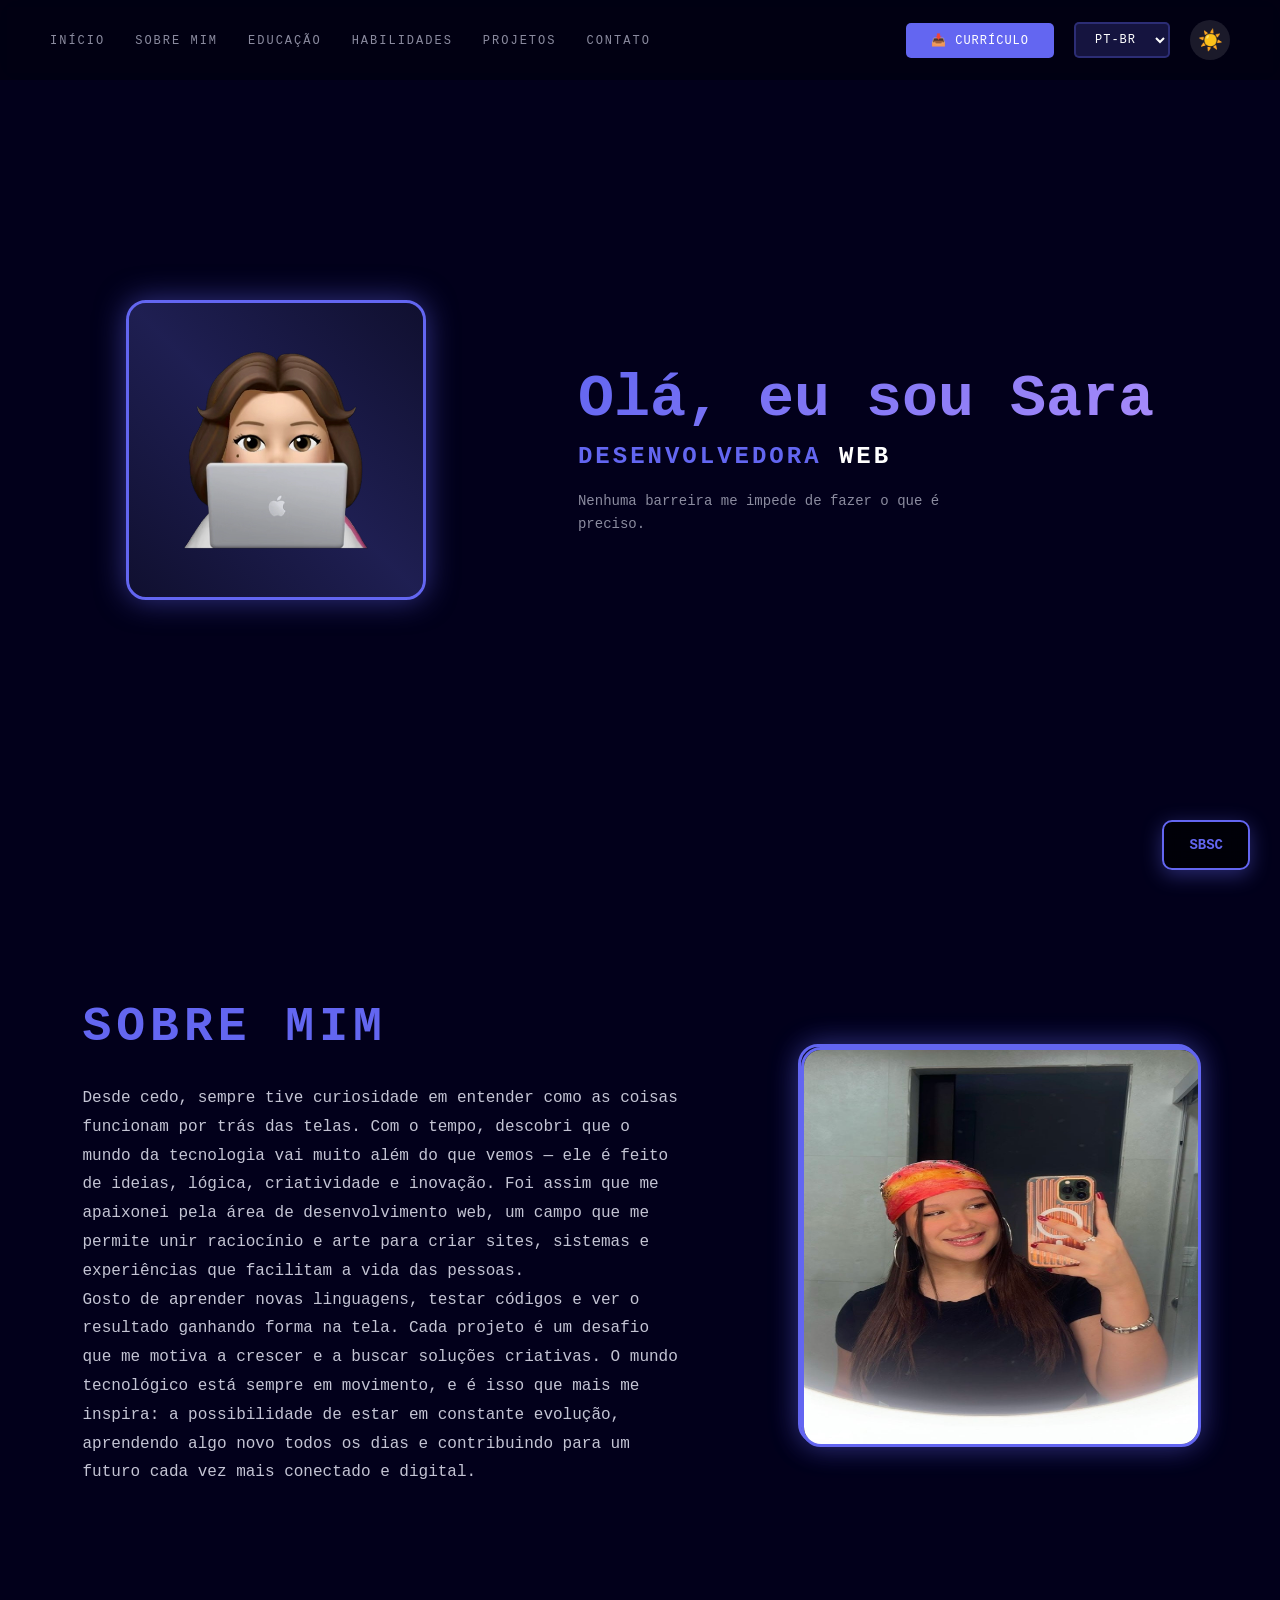
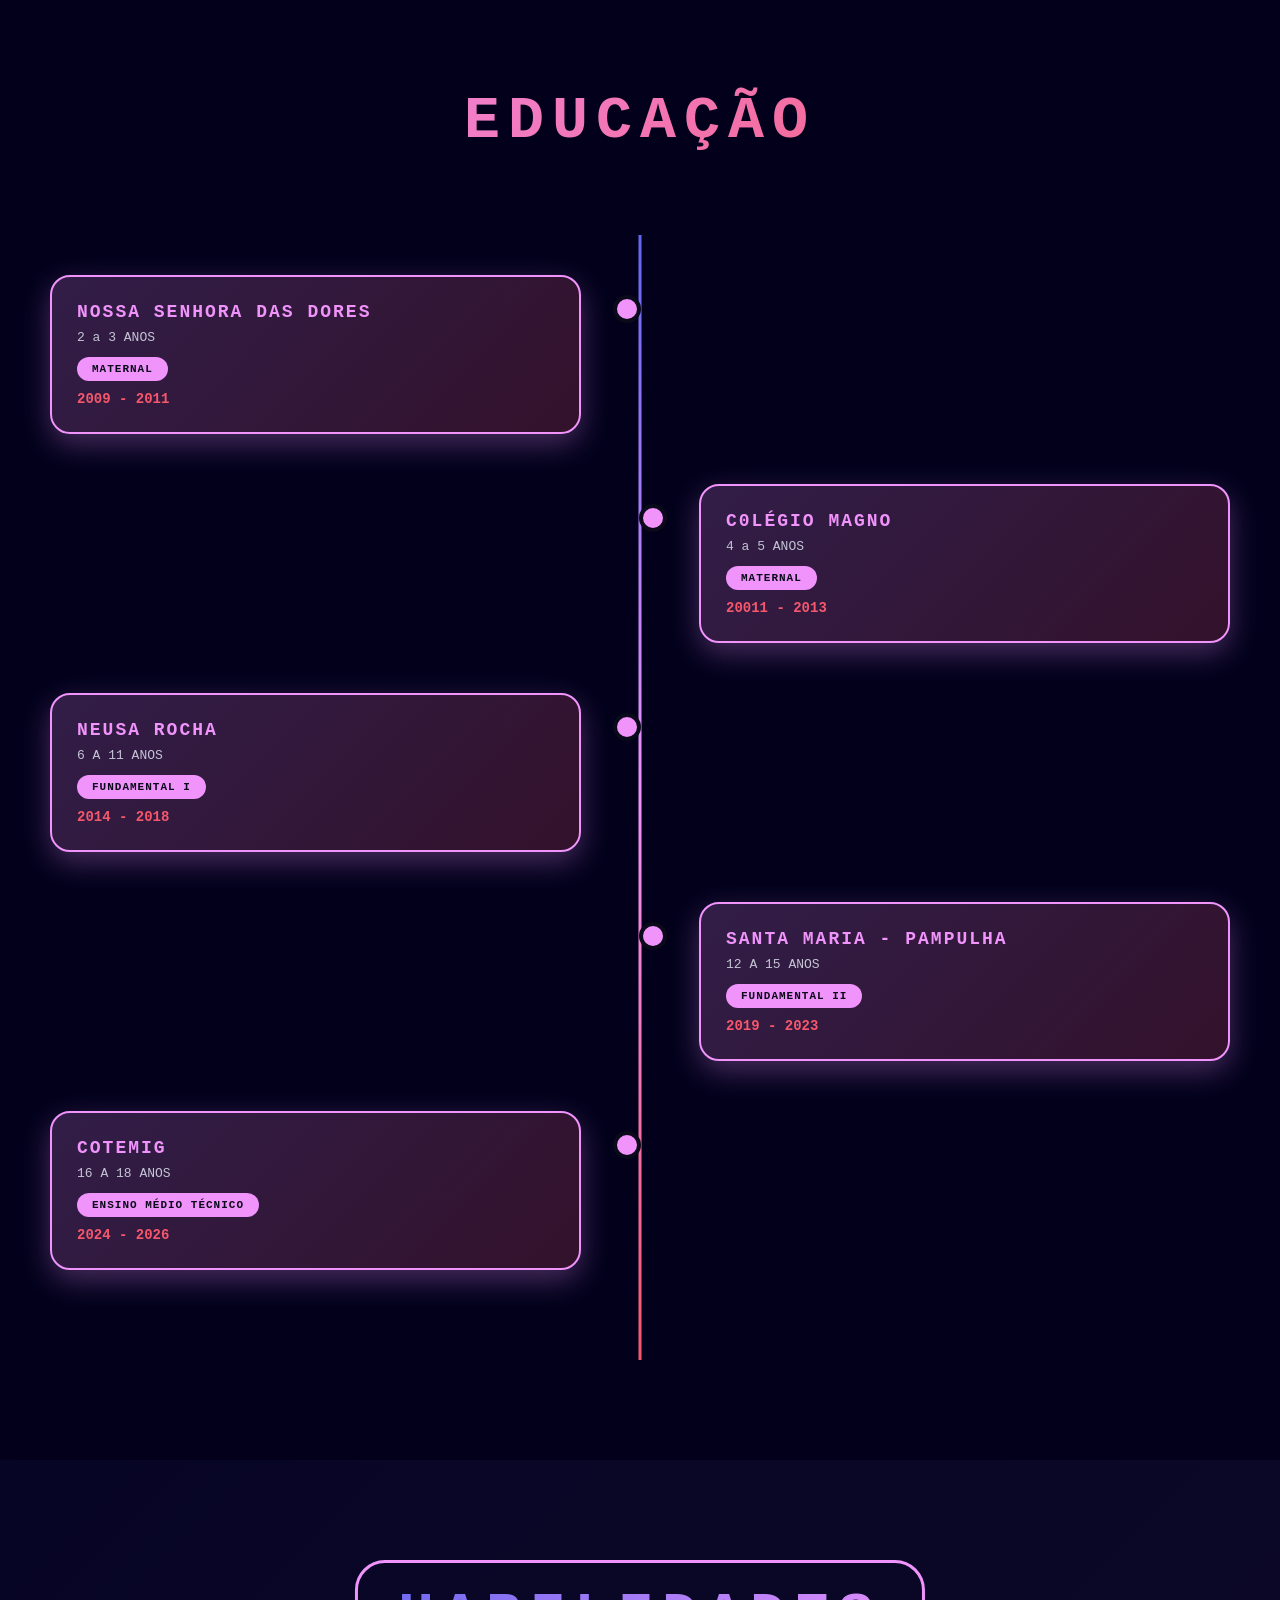
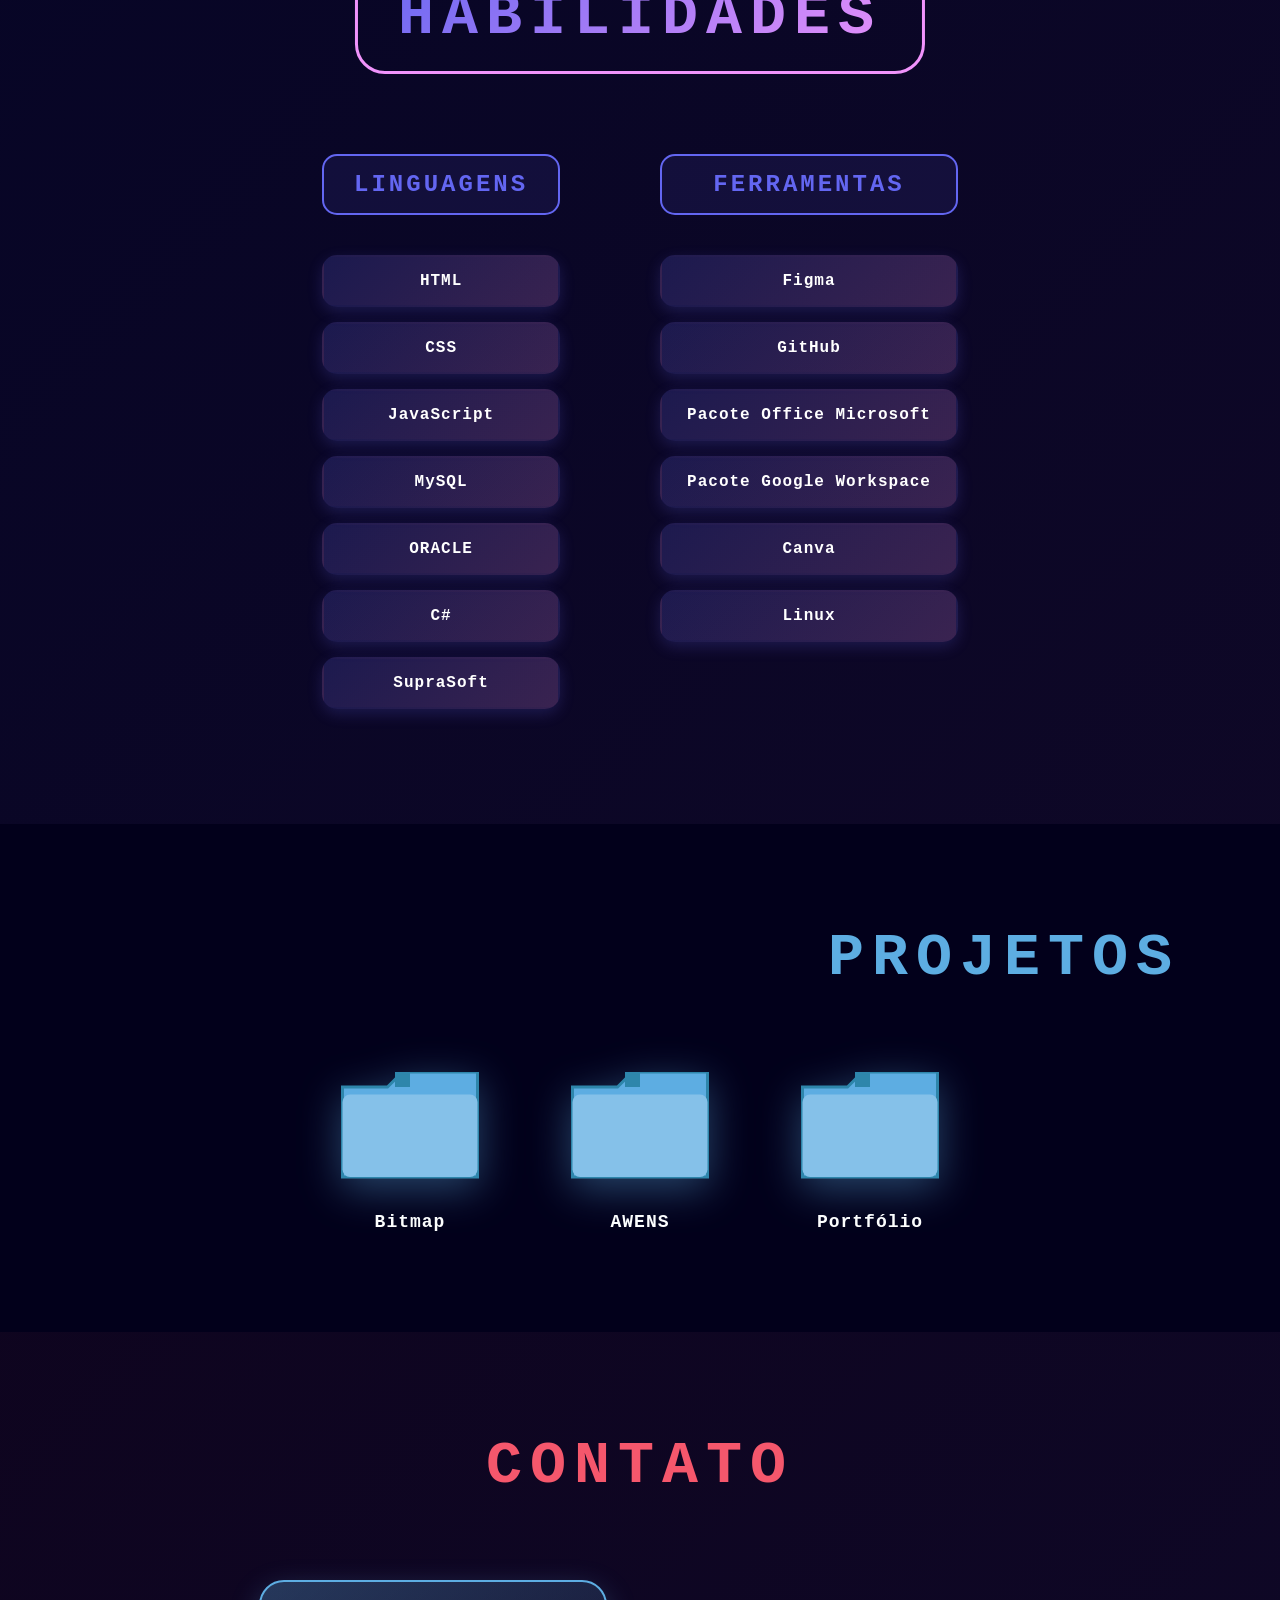
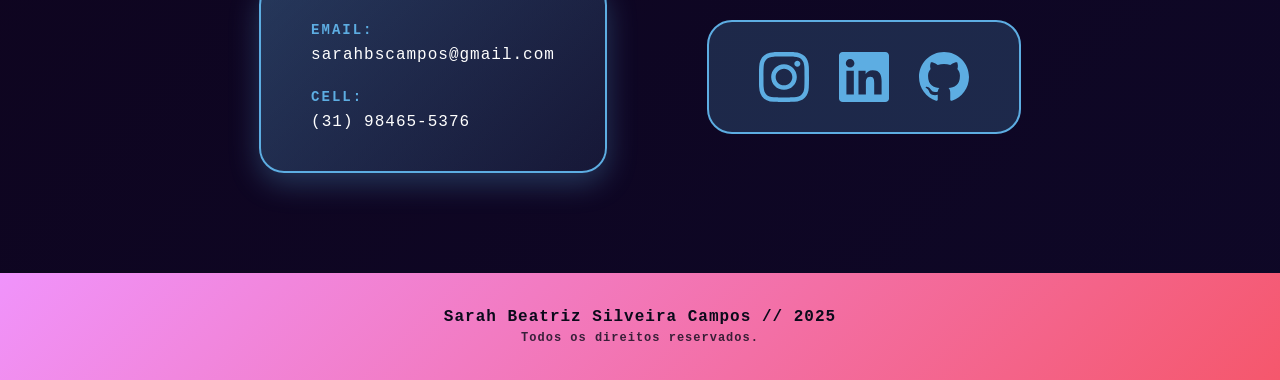
<file: index.html>
<!DOCTYPE html>
<html lang="pt-BR">
<head>
    <meta charset="UTF-8">
    <meta name="viewport" content="width=device-width, initial-scale=1.0">
    <link rel="stylesheet" href="double.css">
    <script src="script.js" defer></script>
    <title>Sarah Campos - Portifólio</title>
</head>
<body>
    <nav>
        <ul class="nav-links">
            <li><a href="#inicio" data-translate="nav-home">INÍCIO</a></li>
            <li><a href="#sobre" data-translate="nav-about">SOBRE MIM</a></li>
            <li><a href="#educacao" data-translate="nav-education">EDUCAÇÃO</a></li>
            <li><a href="#habilidades" data-translate="nav-skills">HABILIDADES</a></li>
            <li><a href="#projetos" data-translate="nav-projects">PROJETOS</a></li>
            <li><a href="#contato" data-translate="nav-contact">CONTATO</a></li>
        </ul>
        <div class="nav-right">
            <a href="CURRÍCULO .docx.pdf" class="btn-curriculo">
                <span data-translate="curriculum">📥 CURRÍCULO</span>
            </a>
            <div class="lang-selector">
                <select id="languageSelect" onchange="changeLanguage()">
                    <option value="pt">PT-BR</option>
                    <option value="en">EN-US</option>
                </select>
            </div>
            <button class="theme-toggle" onclick="toggleTheme()">☀️</button>
        </div>
    </nav>
    <section class="hero" id="inicio">
        <div class="avatar-container">
            <div class="avatar-frame">
               <img src="emoji.png" alt="">
            </div>
        </div>
        <div class="hero-text">
            <h1 class="typing-effect" data-translate="hero-greeting">Olá, eu sou Sarah Campos</h1>
            <h2 data-translate="hero-title">DESENVOLVEDORA <span>WEB</span></h2>
            <p data-translate="hero-description">Nenhuma barreira me impede de fazer o que é preciso.</p>
        </div>
    </section>
    <section class="sobre" id="sobre">
        <div class="sobre-text">
            <h2 data-translate="about-title">SOBRE MIM</h2>
            <p data-translate="about-description">Desde cedo, sempre tive curiosidade em entender como as coisas funcionam por trás das telas. Com o tempo, descobri que o mundo da tecnologia vai muito além do que vemos — ele é feito de ideias, lógica, criatividade e inovação. Foi assim que me apaixonei pela área de desenvolvimento web, um campo que me permite unir raciocínio e arte para criar sites, sistemas e experiências que facilitam a vida das pessoas. <br>
         Gosto de aprender novas linguagens, testar códigos e ver o resultado ganhando forma na tela. Cada projeto é um desafio que me motiva a crescer e a buscar soluções criativas. O mundo tecnológico está sempre em movimento, e é isso que mais me inspira: a possibilidade de estar em constante evolução, aprendendo algo novo todos os dias e contribuindo para um futuro cada vez mais conectado e digital.</p>
        </div>
        <div class="sobre-image"><img src="foto.jpg" alt="" class="sobre-image"></div>
    </section>
    <section class="educacao" id="educacao">
        <h2 data-translate="education-title">EDUCAÇÃO</h2>
        <div class="timeline">
            <div class="timeline-line"></div>
            <div class="timeline-item left">
                <div class="edu-card">
                    <div class="edu-header">NOSSA SENHORA DAS DORES</div>
                    <div class="edu-subtitle">2 a 3 ANOS</div>
                    <div class="edu-badge">MATERNAL</div>
                    <div class="edu-years">2009 - 2011</div>
                </div>
            </div>
            <div class="timeline-item right">
                <div class="edu-card">
                   <div class="edu-header">C0LÉGIO MAGNO</div>
                    <div class="edu-subtitle">4 a 5 ANOS</div>
                    <div class="edu-badge">MATERNAL</div>
                    <div class="edu-years">20011 - 2013</div>
                </div>
            </div>
            <div class="timeline-item left">
                <div class="edu-card">
                    <div class="edu-header">NEUSA ROCHA</div>
                    <div class="edu-subtitle">6 A 11 ANOS</div>
                    <div class="edu-badge">FUNDAMENTAL I</div>
                    <div class="edu-years">2014 - 2018</div>
                </div>
            </div>
            <div class="timeline-item right">
                <div class="edu-card">
                    <div class="edu-header">SANTA MARIA - PAMPULHA</div>
                    <div class="edu-subtitle">12 A 15 ANOS</div>
                    <div class="edu-badge">FUNDAMENTAL II</div>
                    <div class="edu-years">2019 - 2023</div>
                </div>
            </div>
            <div class="timeline-item left">
                <div class="edu-card">
                   <div class="edu-header">COTEMIG</div>
                    <div class="edu-subtitle">16 A 18 ANOS</div>
                    <div class="edu-badge">ENSINO MÉDIO TÉCNICO</div>
                    <div class="edu-years">2024 - 2026</div>
                </div>
            </div>
        </div>
    </section>
    <section class="habilidades" id="habilidades">
        <h2 data-translate="skills-title">HABILIDADES</h2>
        <div class="skills-container">
            <div class="skills-category">
                <h3 data-translate="languages-title">LINGUAGENS</h3>
                <div class="skill-item">HTML</div>
                <div class="skill-item">CSS</div>
                <div class="skill-item">JavaScript</div>
                <div class="skill-item">MySQL</div>
                <div class="skill-item">ORACLE</div>
                <div class="skill-item">C#</div>
                <div class="skill-item">SupraSoft</div>
            </div>
            <div class="skills-category">
                <h3 data-translate="tools-title">FERRAMENTAS</h3>
                <div class="skill-item">Figma</div>
                <div class="skill-item">GitHub</div>
                <div class="skill-item">Pacote Office Microsoft</div>
                <div class="skill-item">Pacote Google Workspace</div>
                <div class="skill-item">Canva</div>
                <div class="skill-item">Linux</div>
            </div>
        </div>
    </section>
    <section class="projetos" id="projetos">
        <h2 data-translate="projects-title">PROJETOS</h2>
        <div class="projetos-container">
            <div class="projeto-card">
                <div class="folder-icon">
                    <svg viewBox="0 0 100 80" xmlns="http://www.w3.org/2000/svg">
                        <path d="M5 10 L35 10 L45 0 L95 0 L95 70 L5 70 Z" fill="#5dade2" stroke="#2e86ab" stroke-width="2"/>
                        <rect x="5" y="15" width="90" height="55" rx="5" fill="#85c1e9"/>
                        <rect x="40" y="0" width="10" height="10" fill="#2e86ab"/>
                    </svg>
                </div>
                <p class="projeto-nome">Bitmap</p>
            </div>

            <div class="projeto-card">
                <div class="folder-icon">
                    <svg viewBox="0 0 100 80" xmlns="http://www.w3.org/2000/svg">
                        <path d="M5 10 L35 10 L45 0 L95 0 L95 70 L5 70 Z" fill="#5dade2" stroke="#2e86ab" stroke-width="2"/>
                        <rect x="5" y="15" width="90" height="55" rx="5" fill="#85c1e9"/>
                        <rect x="40" y="0" width="10" height="10" fill="#2e86ab"/>
                    </svg>
                </div>
                <p class="projeto-nome">AWENS</p>
            </div>

            <div class="projeto-card">
                <div class="folder-icon">
                    <svg viewBox="0 0 100 80" xmlns="http://www.w3.org/2000/svg">
                        <path d="M5 10 L35 10 L45 0 L95 0 L95 70 L5 70 Z" fill="#5dade2" stroke="#2e86ab" stroke-width="2"/>
                        <rect x="5" y="15" width="90" height="55" rx="5" fill="#85c1e9"/>
                        <rect x="40" y="0" width="10" height="10" fill="#2e86ab"/>
                    </svg>
                </div>
                <p class="projeto-nome">Portfólio</p>
            </div>
        </div>
    </section>
    <section class="contato" id="contato">
        <h2 data-translate="contact-title">CONTATO</h2>
        <div class="contato-container">
            <div class="contato-info">
                <div class="info-item">
                    <span class="info-label" data-translate="email-label">EMAIL:</span>
                    <span class="info-value">sarahbscampos@gmail.com</span>
                </div>
                <div class="info-item">
                    <span class="info-label" data-translate="phone-label">Cell:</span>
                    <span class="info-value">(31) 98465-5376</span>
                </div>
            </div>
            <div class="social-links">
                <a href="#" class="social-icon" aria-label="Instagram">
                    <svg viewBox="0 0 24 24" fill="currentColor">
                        <path d="M12 2.163c3.204 0 3.584.012 4.85.07 3.252.148 4.771 1.691 4.919 4.919.058 1.265.069 1.645.069 4.849 0 3.205-.012 3.584-.069 4.849-.149 3.225-1.664 4.771-4.919 4.919-1.266.058-1.644.07-4.85.07-3.204 0-3.584-.012-4.849-.07-3.26-.149-4.771-1.699-4.919-4.92-.058-1.265-.07-1.644-.07-4.849 0-3.204.013-3.583.07-4.849.149-3.227 1.664-4.771 4.919-4.919 1.266-.057 1.645-.069 4.849-.069zm0-2.163c-3.259 0-3.667.014-4.947.072-4.358.2-6.78 2.618-6.98 6.98-.059 1.281-.073 1.689-.073 4.948 0 3.259.014 3.668.072 4.948.2 4.358 2.618 6.78 6.98 6.98 1.281.058 1.689.072 4.948.072 3.259 0 3.668-.014 4.948-.072 4.354-.2 6.782-2.618 6.979-6.98.059-1.28.073-1.689.073-4.948 0-3.259-.014-3.667-.072-4.947-.196-4.354-2.617-6.78-6.979-6.98-1.281-.059-1.69-.073-4.949-.073zm0 5.838c-3.403 0-6.162 2.759-6.162 6.162s2.759 6.163 6.162 6.163 6.162-2.759 6.162-6.163c0-3.403-2.759-6.162-6.162-6.162zm0 10.162c-2.209 0-4-1.79-4-4 0-2.209 1.791-4 4-4s4 1.791 4 4c0 2.21-1.791 4-4 4zm6.406-11.845c-.796 0-1.441.645-1.441 1.44s.645 1.44 1.441 1.44c.795 0 1.439-.645 1.439-1.44s-.644-1.44-1.439-1.44z"/>
                    </svg>
                </a>
                <a href="#" class="social-icon" aria-label="LinkedIn">
                    <svg viewBox="0 0 24 24" fill="currentColor">
                        <path d="M20.447 20.452h-3.554v-5.569c0-1.328-.027-3.037-1.852-3.037-1.853 0-2.136 1.445-2.136 2.939v5.667H9.351V9h3.414v1.561h.046c.477-.9 1.637-1.85 3.37-1.85 3.601 0 4.267 2.37 4.267 5.455v6.286zM5.337 7.433c-1.144 0-2.063-.926-2.063-2.065 0-1.138.92-2.063 2.063-2.063 1.14 0 2.064.925 2.064 2.063 0 1.139-.925 2.065-2.064 2.065zm1.782 13.019H3.555V9h3.564v11.452zM22.225 0H1.771C.792 0 0 .774 0 1.729v20.542C0 23.227.792 24 1.771 24h20.451C23.2 24 24 23.227 24 22.271V1.729C24 .774 23.2 0 22.222 0h.003z"/>
                    </svg>
                </a>
                <a href="#" class="social-icon" aria-label="GitHub">
                    <svg viewBox="0 0 24 24" fill="currentColor">
                        <path d="M12 0c-6.626 0-12 5.373-12 12 0 5.302 3.438 9.8 8.207 11.387.599.111.793-.261.793-.577v-2.234c-3.338.726-4.033-1.416-4.033-1.416-.546-1.387-1.333-1.756-1.333-1.756-1.089-.745.083-.729.083-.729 1.205.084 1.839 1.237 1.839 1.237 1.07 1.834 2.807 1.304 3.492.997.107-.775.418-1.305.762-1.604-2.665-.305-5.467-1.334-5.467-5.931 0-1.311.469-2.381 1.236-3.221-.124-.303-.535-1.524.117-3.176 0 0 1.008-.322 3.301 1.23.957-.266 1.983-.399 3.003-.404 1.02.005 2.047.138 3.006.404 2.291-1.552 3.297-1.23 3.297-1.23.653 1.653.242 2.874.118 3.176.77.84 1.235 1.911 1.235 3.221 0 4.609-2.807 5.624-5.479 5.921.43.372.823 1.102.823 2.222v3.293c0 .319.192.694.801.576 4.765-1.589 8.199-6.086 8.199-11.386 0-6.627-5.373-12-12-12z"/>
                    </svg>
                </a>
            </div>
        </div>
    </section>
    <footer>
        <p data-translate="footer-text">Sarah Beatriz Silveira Campos // 2025</p>
        <p class="footer-subtitle" data-translate="footer-rights">Todos os direitos reservados.</p>
    </footer>

    <div class="frame-indicator" id="frameIndicator">
        <span>SBSC</span>
    </div>
    <div class="progress-bar" id="progressBar"></div>
</body>
</html>
</file>
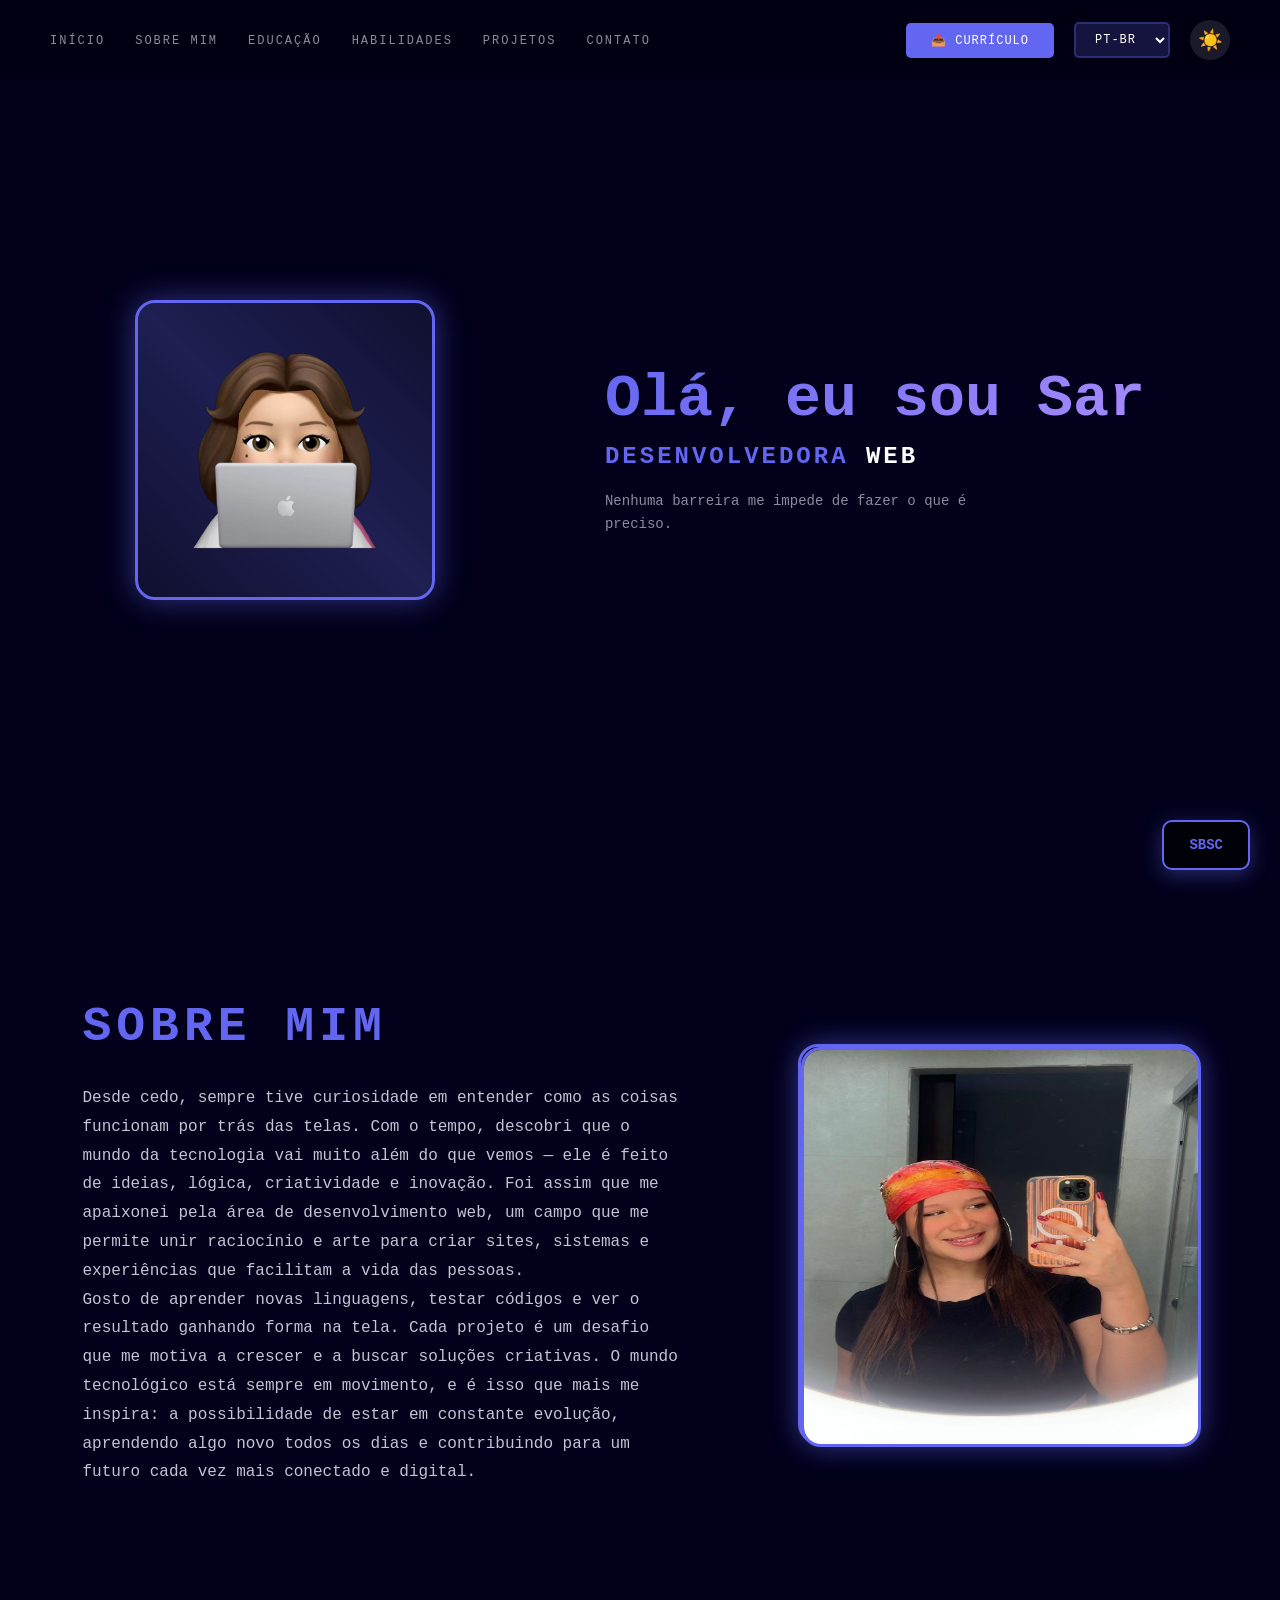
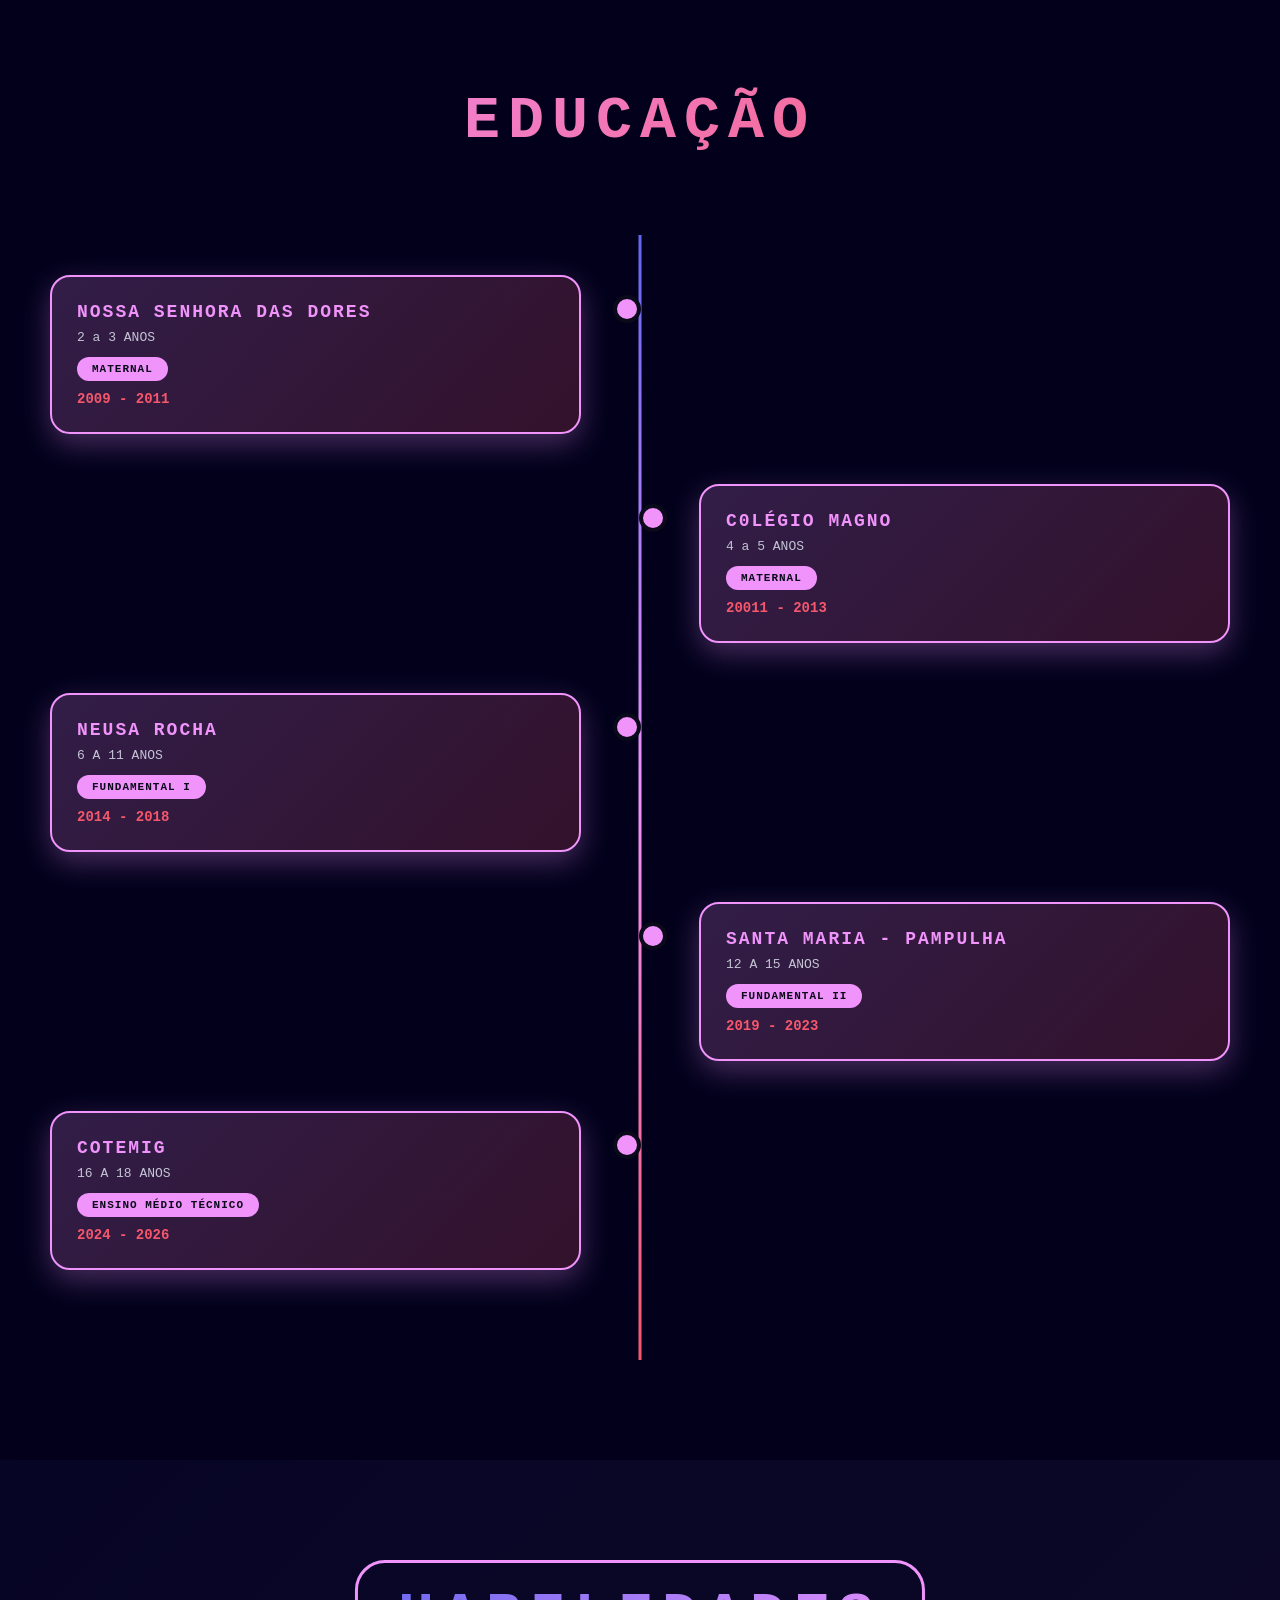
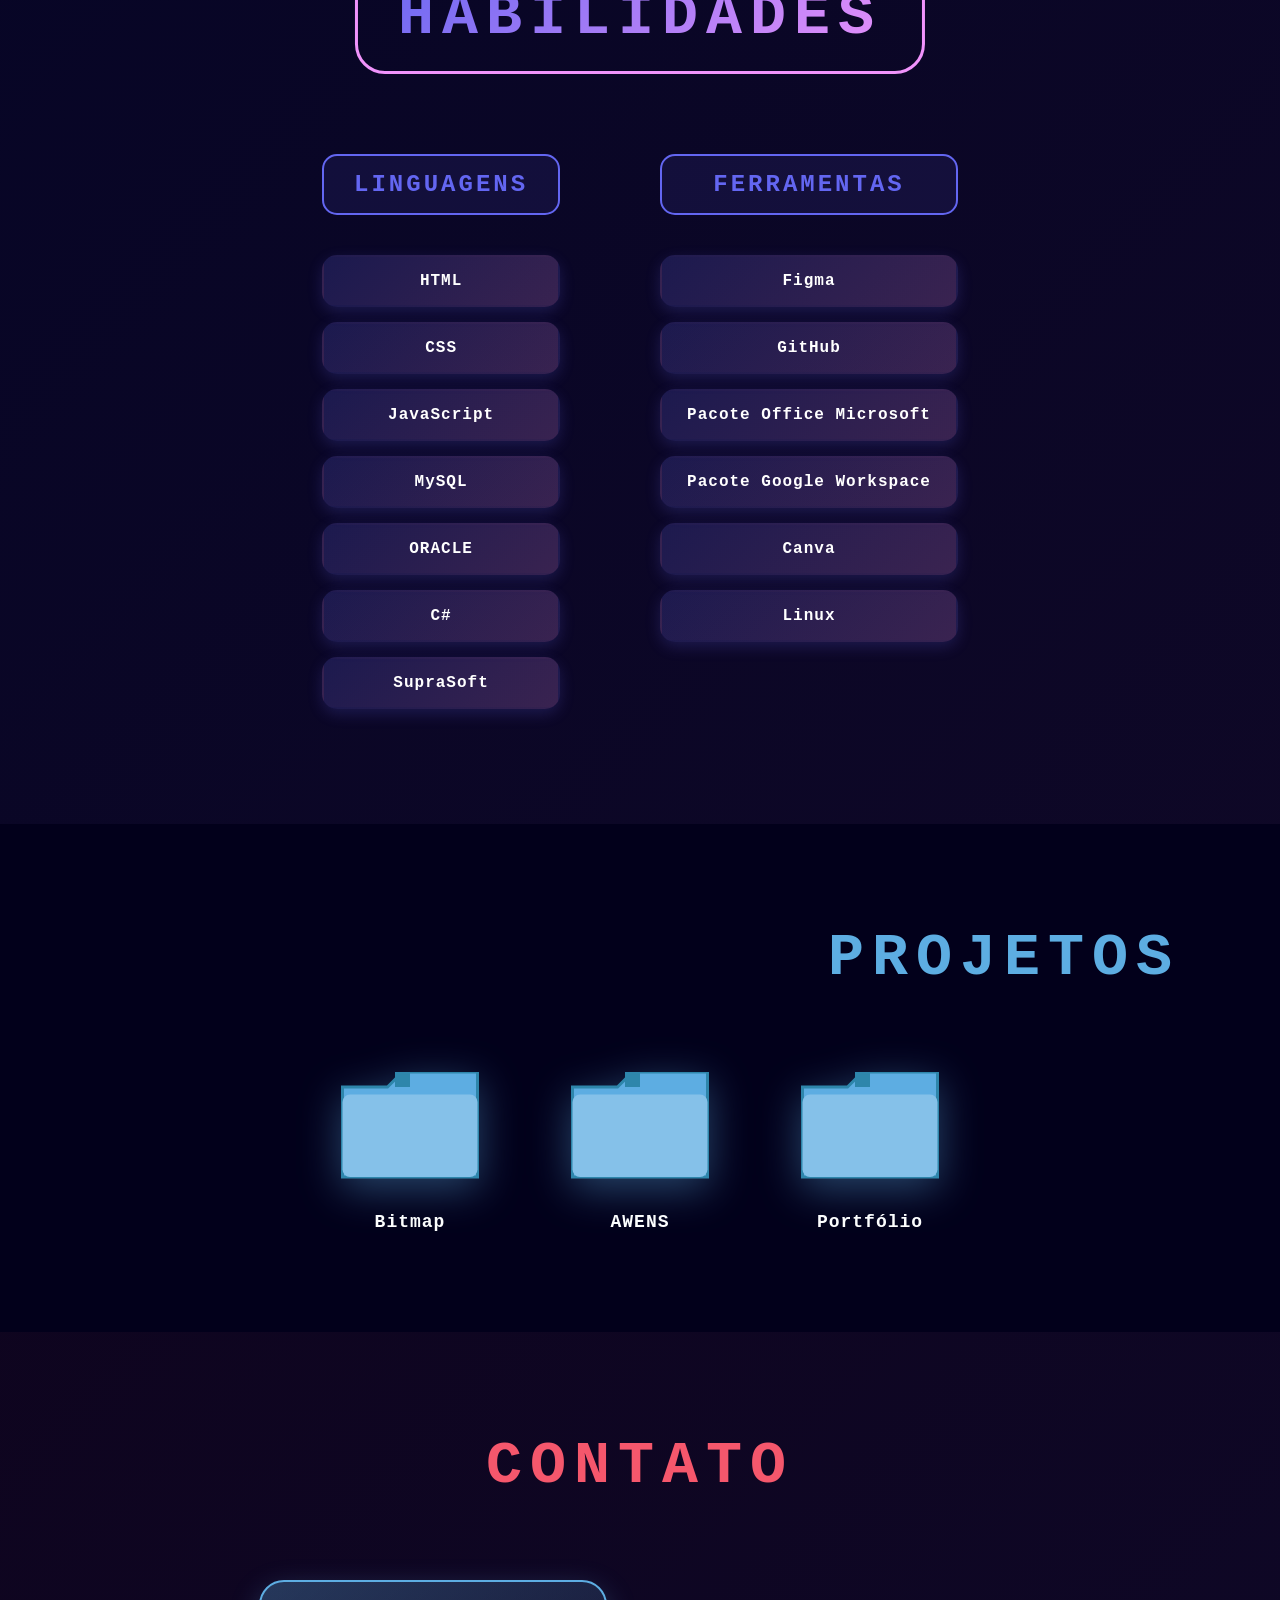
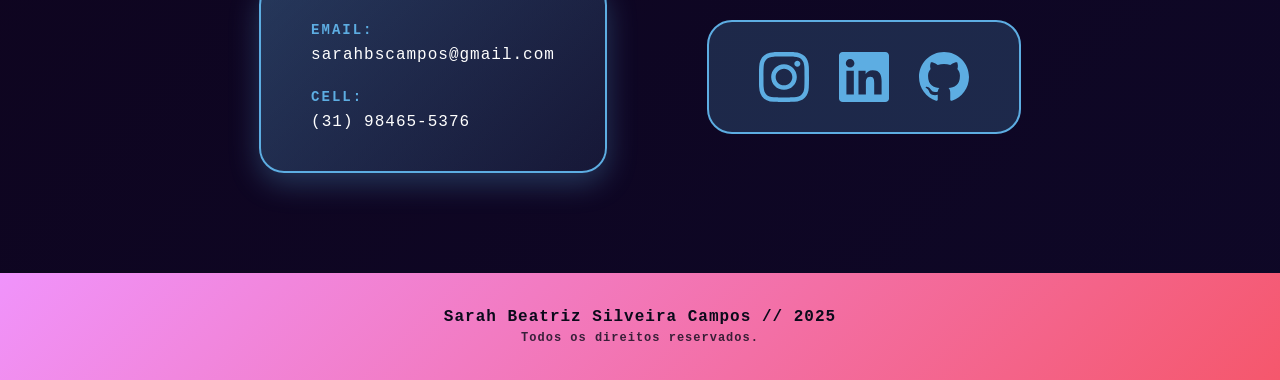
<file: double.html>
<!DOCTYPE html>
<html lang="pt-BR">
<head>
    <meta charset="UTF-8">
    <meta name="viewport" content="width=device-width, initial-scale=1.0">
    <link rel="stylesheet" href="double.css">
    <script src="script.js" defer></script>
    <title>Sarah Campos - Portifólio</title>
</head>
<body>
    <nav>
        <ul class="nav-links">
            <li><a href="#inicio" data-translate="nav-home">INÍCIO</a></li>
            <li><a href="#sobre" data-translate="nav-about">SOBRE MIM</a></li>
            <li><a href="#educacao" data-translate="nav-education">EDUCAÇÃO</a></li>
            <li><a href="#habilidades" data-translate="nav-skills">HABILIDADES</a></li>
            <li><a href="#projetos" data-translate="nav-projects">PROJETOS</a></li>
            <li><a href="#contato" data-translate="nav-contact">CONTATO</a></li>
        </ul>
        <div class="nav-right">
            <a href="CURRÍCULO .docx.pdf" class="btn-curriculo">
                <span data-translate="curriculum">📥 CURRÍCULO</span>
            </a>
            <div class="lang-selector">
                <select id="languageSelect" onchange="changeLanguage()">
                    <option value="pt">PT-BR</option>
                    <option value="en">EN-US</option>
                </select>
            </div>
            <button class="theme-toggle" onclick="toggleTheme()">☀️</button>
        </div>
    </nav>
    <section class="hero" id="inicio">
        <div class="avatar-container">
            <div class="avatar-frame">
               <img src="emoji.png" alt="">
            </div>
        </div>
        <div class="hero-text">
            <h1 class="typing-effect" data-translate="hero-greeting">Olá, eu sou Sarah Campos</h1>
            <h2 data-translate="hero-title">DESENVOLVEDORA <span>WEB</span></h2>
            <p data-translate="hero-description">Nenhuma barreira me impede de fazer o que é preciso.</p>
        </div>
    </section>
    <section class="sobre" id="sobre">
        <div class="sobre-text">
            <h2 data-translate="about-title">SOBRE MIM</h2>
            <p data-translate="about-description">Desde cedo, sempre tive curiosidade em entender como as coisas funcionam por trás das telas. Com o tempo, descobri que o mundo da tecnologia vai muito além do que vemos — ele é feito de ideias, lógica, criatividade e inovação. Foi assim que me apaixonei pela área de desenvolvimento web, um campo que me permite unir raciocínio e arte para criar sites, sistemas e experiências que facilitam a vida das pessoas. <br>
         Gosto de aprender novas linguagens, testar códigos e ver o resultado ganhando forma na tela. Cada projeto é um desafio que me motiva a crescer e a buscar soluções criativas. O mundo tecnológico está sempre em movimento, e é isso que mais me inspira: a possibilidade de estar em constante evolução, aprendendo algo novo todos os dias e contribuindo para um futuro cada vez mais conectado e digital.</p>
        </div>
        <div class="sobre-image"><img src="foto.jpg" alt="" class="sobre-image"></div>
    </section>
    <section class="educacao" id="educacao">
        <h2 data-translate="education-title">EDUCAÇÃO</h2>
        <div class="timeline">
            <div class="timeline-line"></div>
            <div class="timeline-item left">
                <div class="edu-card">
                    <div class="edu-header">NOSSA SENHORA DAS DORES</div>
                    <div class="edu-subtitle">2 a 3 ANOS</div>
                    <div class="edu-badge">MATERNAL</div>
                    <div class="edu-years">2009 - 2011</div>
                </div>
            </div>
            <div class="timeline-item right">
                <div class="edu-card">
                   <div class="edu-header">C0LÉGIO MAGNO</div>
                    <div class="edu-subtitle">4 a 5 ANOS</div>
                    <div class="edu-badge">MATERNAL</div>
                    <div class="edu-years">20011 - 2013</div>
                </div>
            </div>
            <div class="timeline-item left">
                <div class="edu-card">
                    <div class="edu-header">NEUSA ROCHA</div>
                    <div class="edu-subtitle">6 A 11 ANOS</div>
                    <div class="edu-badge">FUNDAMENTAL I</div>
                    <div class="edu-years">2014 - 2018</div>
                </div>
            </div>
            <div class="timeline-item right">
                <div class="edu-card">
                    <div class="edu-header">SANTA MARIA - PAMPULHA</div>
                    <div class="edu-subtitle">12 A 15 ANOS</div>
                    <div class="edu-badge">FUNDAMENTAL II</div>
                    <div class="edu-years">2019 - 2023</div>
                </div>
            </div>
            <div class="timeline-item left">
                <div class="edu-card">
                   <div class="edu-header">COTEMIG</div>
                    <div class="edu-subtitle">16 A 18 ANOS</div>
                    <div class="edu-badge">ENSINO MÉDIO TÉCNICO</div>
                    <div class="edu-years">2024 - 2026</div>
                </div>
            </div>
        </div>
    </section>
    <section class="habilidades" id="habilidades">
        <h2 data-translate="skills-title">HABILIDADES</h2>
        <div class="skills-container">
            <div class="skills-category">
                <h3 data-translate="languages-title">LINGUAGENS</h3>
                <div class="skill-item">HTML</div>
                <div class="skill-item">CSS</div>
                <div class="skill-item">JavaScript</div>
                <div class="skill-item">MySQL</div>
                <div class="skill-item">ORACLE</div>
                <div class="skill-item">C#</div>
                <div class="skill-item">SupraSoft</div>
            </div>
            <div class="skills-category">
                <h3 data-translate="tools-title">FERRAMENTAS</h3>
                <div class="skill-item">Figma</div>
                <div class="skill-item">GitHub</div>
                <div class="skill-item">Pacote Office Microsoft</div>
                <div class="skill-item">Pacote Google Workspace</div>
                <div class="skill-item">Canva</div>
                <div class="skill-item">Linux</div>
            </div>
        </div>
    </section>
    <section class="projetos" id="projetos">
        <h2 data-translate="projects-title">PROJETOS</h2>
        <div class="projetos-container">
            <div class="projeto-card">
                <div class="folder-icon">
                    <svg viewBox="0 0 100 80" xmlns="http://www.w3.org/2000/svg">
                        <path d="M5 10 L35 10 L45 0 L95 0 L95 70 L5 70 Z" fill="#5dade2" stroke="#2e86ab" stroke-width="2"/>
                        <rect x="5" y="15" width="90" height="55" rx="5" fill="#85c1e9"/>
                        <rect x="40" y="0" width="10" height="10" fill="#2e86ab"/>
                    </svg>
                </div>
                <p class="projeto-nome">Bitmap</p>
            </div>

            <div class="projeto-card">
                <div class="folder-icon">
                    <svg viewBox="0 0 100 80" xmlns="http://www.w3.org/2000/svg">
                        <path d="M5 10 L35 10 L45 0 L95 0 L95 70 L5 70 Z" fill="#5dade2" stroke="#2e86ab" stroke-width="2"/>
                        <rect x="5" y="15" width="90" height="55" rx="5" fill="#85c1e9"/>
                        <rect x="40" y="0" width="10" height="10" fill="#2e86ab"/>
                    </svg>
                </div>
                <p class="projeto-nome">AWENS</p>
            </div>

            <div class="projeto-card">
                <div class="folder-icon">
                    <svg viewBox="0 0 100 80" xmlns="http://www.w3.org/2000/svg">
                        <path d="M5 10 L35 10 L45 0 L95 0 L95 70 L5 70 Z" fill="#5dade2" stroke="#2e86ab" stroke-width="2"/>
                        <rect x="5" y="15" width="90" height="55" rx="5" fill="#85c1e9"/>
                        <rect x="40" y="0" width="10" height="10" fill="#2e86ab"/>
                    </svg>
                </div>
                <p class="projeto-nome">Portfólio</p>
            </div>
        </div>
    </section>
    <section class="contato" id="contato">
        <h2 data-translate="contact-title">CONTATO</h2>
        <div class="contato-container">
            <div class="contato-info">
                <div class="info-item">
                    <span class="info-label" data-translate="email-label">EMAIL:</span>
                    <span class="info-value">sarahbscampos@gmail.com</span>
                </div>
                <div class="info-item">
                    <span class="info-label" data-translate="phone-label">Cell:</span>
                    <span class="info-value">(31) 98465-5376</span>
                </div>
            </div>
            <div class="social-links">
                <a href="#" class="social-icon" aria-label="Instagram">
                    <svg viewBox="0 0 24 24" fill="currentColor">
                        <path d="M12 2.163c3.204 0 3.584.012 4.85.07 3.252.148 4.771 1.691 4.919 4.919.058 1.265.069 1.645.069 4.849 0 3.205-.012 3.584-.069 4.849-.149 3.225-1.664 4.771-4.919 4.919-1.266.058-1.644.07-4.85.07-3.204 0-3.584-.012-4.849-.07-3.26-.149-4.771-1.699-4.919-4.92-.058-1.265-.07-1.644-.07-4.849 0-3.204.013-3.583.07-4.849.149-3.227 1.664-4.771 4.919-4.919 1.266-.057 1.645-.069 4.849-.069zm0-2.163c-3.259 0-3.667.014-4.947.072-4.358.2-6.78 2.618-6.98 6.98-.059 1.281-.073 1.689-.073 4.948 0 3.259.014 3.668.072 4.948.2 4.358 2.618 6.78 6.98 6.98 1.281.058 1.689.072 4.948.072 3.259 0 3.668-.014 4.948-.072 4.354-.2 6.782-2.618 6.979-6.98.059-1.28.073-1.689.073-4.948 0-3.259-.014-3.667-.072-4.947-.196-4.354-2.617-6.78-6.979-6.98-1.281-.059-1.69-.073-4.949-.073zm0 5.838c-3.403 0-6.162 2.759-6.162 6.162s2.759 6.163 6.162 6.163 6.162-2.759 6.162-6.163c0-3.403-2.759-6.162-6.162-6.162zm0 10.162c-2.209 0-4-1.79-4-4 0-2.209 1.791-4 4-4s4 1.791 4 4c0 2.21-1.791 4-4 4zm6.406-11.845c-.796 0-1.441.645-1.441 1.44s.645 1.44 1.441 1.44c.795 0 1.439-.645 1.439-1.44s-.644-1.44-1.439-1.44z"/>
                    </svg>
                </a>
                <a href="#" class="social-icon" aria-label="LinkedIn">
                    <svg viewBox="0 0 24 24" fill="currentColor">
                        <path d="M20.447 20.452h-3.554v-5.569c0-1.328-.027-3.037-1.852-3.037-1.853 0-2.136 1.445-2.136 2.939v5.667H9.351V9h3.414v1.561h.046c.477-.9 1.637-1.85 3.37-1.85 3.601 0 4.267 2.37 4.267 5.455v6.286zM5.337 7.433c-1.144 0-2.063-.926-2.063-2.065 0-1.138.92-2.063 2.063-2.063 1.14 0 2.064.925 2.064 2.063 0 1.139-.925 2.065-2.064 2.065zm1.782 13.019H3.555V9h3.564v11.452zM22.225 0H1.771C.792 0 0 .774 0 1.729v20.542C0 23.227.792 24 1.771 24h20.451C23.2 24 24 23.227 24 22.271V1.729C24 .774 23.2 0 22.222 0h.003z"/>
                    </svg>
                </a>
                <a href="#" class="social-icon" aria-label="GitHub">
                    <svg viewBox="0 0 24 24" fill="currentColor">
                        <path d="M12 0c-6.626 0-12 5.373-12 12 0 5.302 3.438 9.8 8.207 11.387.599.111.793-.261.793-.577v-2.234c-3.338.726-4.033-1.416-4.033-1.416-.546-1.387-1.333-1.756-1.333-1.756-1.089-.745.083-.729.083-.729 1.205.084 1.839 1.237 1.839 1.237 1.07 1.834 2.807 1.304 3.492.997.107-.775.418-1.305.762-1.604-2.665-.305-5.467-1.334-5.467-5.931 0-1.311.469-2.381 1.236-3.221-.124-.303-.535-1.524.117-3.176 0 0 1.008-.322 3.301 1.23.957-.266 1.983-.399 3.003-.404 1.02.005 2.047.138 3.006.404 2.291-1.552 3.297-1.23 3.297-1.23.653 1.653.242 2.874.118 3.176.77.84 1.235 1.911 1.235 3.221 0 4.609-2.807 5.624-5.479 5.921.43.372.823 1.102.823 2.222v3.293c0 .319.192.694.801.576 4.765-1.589 8.199-6.086 8.199-11.386 0-6.627-5.373-12-12-12z"/>
                    </svg>
                </a>
            </div>
        </div>
    </section>
    <footer>
        <p data-translate="footer-text">Sarah Beatriz Silveira Campos // 2025</p>
        <p class="footer-subtitle" data-translate="footer-rights">Todos os direitos reservados.</p>
    </footer>

    <div class="frame-indicator" id="frameIndicator">
        <span>SBSC</span>
    </div>
    <div class="progress-bar" id="progressBar"></div>
</body>
</html>
</file>
<file: double.css>
* {
            margin: 0;
            padding: 0;
            box-sizing: border-box;
        }

        body {
            font-family: 'Courier New', monospace;
            background: #02001B;
            color: #fff;
            overflow-x: hidden;
        }

        nav {
            display: flex;
            justify-content: space-between;
            align-items: center;
            padding: 20px 50px;
            background: rgba(0, 0, 0, 0.3);
            backdrop-filter: blur(10px);
            position: fixed;
            top: 0;
            width: 100%;
            z-index: 1000;
        }

        .nav-links {
            display: flex;
            gap: 30px;
            list-style: none;
        }

        .nav-links a {
            color: #8b8b9f;
            text-decoration: none;
            text-transform: uppercase;
            font-size: 12px;
            letter-spacing: 2px;
            transition: color 0.3s;
        }

        .nav-links a:hover {
            color: #6366f1;
        }

        .nav-right {
            display: flex;
            gap: 20px;
            align-items: center;
        }

        .btn-curriculo {
            background: #6366f1;
            color: white;
            padding: 10px 25px;
            border-radius: 5px;
            text-decoration: none;
            font-size: 12px;
            text-transform: uppercase;
            letter-spacing: 1px;
            transition: all 0.3s;
        }

        .btn-curriculo:hover {
            background: #4f46e5;
            transform: translateY(-2px);
            box-shadow: 0 5px 15px rgba(99, 102, 241, 0.4);
        }

        .lang-selector {
            background: rgba(99, 102, 241, 0.2);
            padding: 0;
            border-radius: 5px;
            cursor: pointer;
            border: 2px solid rgba(99, 102, 241, 0.3);
            transition: all 0.3s;
        }

        .lang-selector:hover {
            background: rgba(99, 102, 241, 0.3);
            border-color: #6366f1;
        }

        .lang-selector select {
            background: transparent;
            color: white;
            border: none;
            padding: 8px 15px;
            font-family: 'Courier New', monospace;
            font-size: 12px;
            cursor: pointer;
            outline: none;
            letter-spacing: 1px;
        }

        .lang-selector select option {
            background: #1a0a2e;
            color: white;
        }

        .theme-toggle {
            background: rgba(255, 255, 255, 0.1);
            border: none;
            color: white;
            width: 40px;
            height: 40px;
            border-radius: 50%;
            cursor: pointer;
            font-size: 20px;
            transition: all 0.3s;
        }

        .theme-toggle:hover {
            background: rgba(255, 255, 255, 0.2);
        }

        .hero {
            display: flex;
            align-items: center;
            justify-content: space-around;
            min-height: 100vh;
            padding: 100px 50px;
        }

        .avatar-container {
            position: relative;
            animation: float 6s ease-in-out infinite;
        }

        @keyframes float {
            0%, 100% { transform: translateY(0px); }
            50% { transform: translateY(-20px); }
        }

        .avatar-frame {
            width: 300px;
            height: 300px;
            border: 3px solid #6366f1;
            border-radius: 20px;
            padding: 10px;
            background: rgba(0, 0, 0, 0.5);
            box-shadow: 0 0 30px rgba(99, 102, 241, 0.5);
            position: relative;
            overflow: hidden;
        }

        .avatar-frame::before {
            content: '';
            position: absolute;
            top: -50%;
            left: -50%;
            width: 200%;
            height: 200%;
            background: linear-gradient(45deg, transparent, rgba(99, 102, 241, 0.3), transparent);
            animation: shine 3s infinite;
        }

        @keyframes shine {
            0% { transform: rotate(0deg); }
            100% { transform: rotate(360deg); }
        }

        .avatar-frame img {
            width: 100%;
            height: 100%;
            object-fit: cover;
            border-radius: 10px;
            position: relative;
            z-index: 1;
        }

        .hero-text h1 {
            font-size: 60px;
            margin-bottom: 10px;
            background: linear-gradient(135deg, #6366f1, #a78bfa);
            -webkit-background-clip: text;
            -webkit-text-fill-color: transparent;
            background-clip: text;
            animation: glow 2s ease-in-out infinite alternate;
        }

        @keyframes glow {
            from { filter: drop-shadow(0 0 10px rgba(99, 102, 241, 0.5)); }
            to { filter: drop-shadow(0 0 20px rgba(99, 102, 241, 0.8)); }
        }

        .hero-text h2 {
            font-size: 24px;
            color: #6366f1;
            margin-bottom: 20px;
            letter-spacing: 3px;
        }

        .hero-text h2 span {
            color: #fff;
            font-weight: bold;
        }

        .hero-text p {
            color: #8b8b9f;
            font-size: 14px;
            max-width: 400px;
            line-height: 1.6;
        }

        .typing-effect {
            display: inline-block;
            animation: typing 4s steps(40) infinite;
        }

        .sobre {
            padding: 100px 50px;
            display: flex;
            align-items: center;
            justify-content: space-around;
            gap: 50px;
        }

        .sobre-text {
            max-width: 600px;
        }

        .sobre-text h2 {
            font-size: 48px;
            margin-bottom: 30px;
            color: #6366f1;
            letter-spacing: 5px;
        }

        .sobre-text p {
            line-height: 1.8;
            color: #c4c4d4;
        }

        .sobre-image {
            width: 400px;
            height: 400px;
            border: 3px solid #6366f1;
            border-radius: 20px;
            background: rgba(0, 0, 0, 0.5);
            box-shadow: 0 0 30px rgba(99, 102, 241, 0.3);
        }

        .frame-indicator {
            position: fixed;
            bottom: 30px;
            right: 30px;
            background: rgba(0, 0, 0, 0.7);
            backdrop-filter: blur(10px);
            padding: 15px 25px;
            border-radius: 10px;
            font-size: 12px;
            color: #8b8b9f;
            border: 2px solid #6366f1;
            box-shadow: 0 5px 20px rgba(99, 102, 241, 0.4);
            z-index: 999;
            transition: all 0.3s ease;
        }

        .frame-indicator:hover {
            transform: scale(1.05);
            box-shadow: 0 8px 30px rgba(99, 102, 241, 0.6);
        }

        .frame-indicator span {
            color: #6366f1;
            font-weight: bold;
            font-size: 14px;
        }

        .frame-number {
            display: block;
            color: #fff;
            font-size: 16px;
            margin-bottom: 5px;
        }

        .progress-bar {
            position: fixed;
            bottom: 0;
            left: 0;
            height: 3px;
            background: linear-gradient(90deg, #6366f1, #a78bfa);
            width: 0%;
            transition: width 0.3s;
        }

        /* Light Mode */
        body.light-mode {
            background: linear-gradient(135deg, #f0f0f5 0%, #e0e0eb 100%);
            color: #1a1a2e;
        }

        body.light-mode nav {
            background: rgba(255, 255, 255, 0.8);
        }

        body.light-mode .nav-links a {
            color: #4a4a5e;
        }

        body.light-mode .avatar-frame,
        body.light-mode .sobre-image {
            background: rgba(255, 255, 255, 0.5);
        }

        body.light-mode .sobre-text p {
            color: #4a4a5e;
        }

        body.light-mode .hero-text p {
            color: #6a6a7e;
        }

        /* Educação Section */
        .educacao {
            padding: 100px 50px;
            position: relative;
        }

        .educacao h2 {
            font-size: 60px;
            text-align: center;
            margin-bottom: 80px;
            background: linear-gradient(135deg, #f093fb, #f5576c);
            -webkit-background-clip: text;
            -webkit-text-fill-color: transparent;
            background-clip: text;
            letter-spacing: 8px;
        }

        .timeline {
            position: relative;
            max-width: 1200px;
            margin: 0 auto;
            padding: 40px 0;
        }

        .timeline-line {
            position: absolute;
            left: 50%;
            top: 0;
            bottom: 0;
            width: 3px;
            background: linear-gradient(180deg, #6366f1, #f093fb, #f5576c);
            transform: translateX(-50%);
        }

        .timeline-item {
            position: relative;
            width: 45%;
            margin-bottom: 50px;
            animation: fadeInUp 0.6s ease-out;
        }

        @keyframes fadeInUp {
            from {
                opacity: 0;
                transform: translateY(30px);
            }
            to {
                opacity: 1;
                transform: translateY(0);
            }
        }

        .timeline-item.left {
            left: 0;
        }

        .timeline-item.right {
            left: 55%;
        }

        .timeline-item::before {
            content: '';
            position: absolute;
            width: 20px;
            height: 20px;
            background: #f093fb;
            border: 4px solid #0a0a1a;
            border-radius: 50%;
            top: 20px;
            z-index: 1;
        }

        .timeline-item.left::before {
            right: -60px;
        }

        .timeline-item.right::before {
            left: -60px;
        }

        .edu-card {
            background: linear-gradient(135deg, rgba(240, 147, 251, 0.2), rgba(245, 87, 108, 0.2));
            border: 2px solid #f093fb;
            border-radius: 20px;
            padding: 25px;
            box-shadow: 0 10px 30px rgba(240, 147, 251, 0.3);
            transition: all 0.3s;
            position: relative;
        }

        .edu-card:hover {
            transform: translateY(-10px);
            box-shadow: 0 15px 40px rgba(240, 147, 251, 0.5);
        }

        .edu-header {
            font-size: 18px;
            font-weight: bold;
            color: #f093fb;
            margin-bottom: 8px;
            letter-spacing: 2px;
        }

        .edu-subtitle {
            font-size: 13px;
            color: #c4c4d4;
            margin-bottom: 12px;
        }

        .edu-badge {
            display: inline-block;
            background: #f093fb;
            color: #0a0a1a;
            padding: 6px 15px;
            border-radius: 20px;
            font-size: 11px;
            font-weight: bold;
            margin-bottom: 10px;
            letter-spacing: 1px;
        }

        .edu-years {
            font-size: 14px;
            color: #f5576c;
            font-weight: bold;
        }

        /* Habilidades Section */
        .habilidades {
            padding: 100px 50px;
            position: relative;
            background: linear-gradient(135deg, rgba(99, 102, 241, 0.05), rgba(240, 147, 251, 0.05));
        }

        .habilidades h2 {
            font-size: 60px;
            text-align: center;
            margin-bottom: 80px;
            background: linear-gradient(135deg, #6366f1, #f093fb);
            -webkit-background-clip: text;
            -webkit-text-fill-color: transparent;
            background-clip: text;
            letter-spacing: 8px;
            border: 3px solid #f093fb;
            padding: 20px 40px;
            border-radius: 30px;
            display: inline-block;
            position: relative;
            left: 50%;
            transform: translateX(-50%);
        }

        .skills-container {
            display: flex;
            justify-content: center;
            gap: 100px;
            max-width: 1200px;
            margin: 0 auto;
            flex-wrap: wrap;
        }

        .skills-category {
            position: relative;
        }

        .skills-category h3 {
            font-size: 24px;
            color: #6366f1;
            margin-bottom: 40px;
            text-align: center;
            letter-spacing: 3px;
            background: rgba(99, 102, 241, 0.1);
            padding: 15px 30px;
            border-radius: 15px;
            border: 2px solid #6366f1;
        }

        .skill-item {
            background: linear-gradient(135deg, rgba(99, 102, 241, 0.2), rgba(240, 147, 251, 0.2));
            color: #fff;
            padding: 15px 25px;
            margin: 15px 0;
            border-radius: 15px;
            border: 2px solid transparent;
            transition: all 0.3s;
            cursor: pointer;
            text-align: center;
            font-weight: bold;
            letter-spacing: 1px;
            box-shadow: 0 5px 15px rgba(99, 102, 241, 0.2);
        }

        .skill-item:hover {
            border-color: #6366f1;
            transform: translateX(10px);
            box-shadow: 0 8px 25px rgba(99, 102, 241, 0.4);
            background: linear-gradient(135deg, rgba(99, 102, 241, 0.3), rgba(240, 147, 251, 0.3));
        }

        .frame-tag {
            position: absolute;
            bottom: 30px;
            right: 30px;
            color: #8b8b9f;
            font-size: 12px;
            text-align: right;
        }

        .frame-tag span {
            color: #6366f1;
            font-weight: bold;
        }

        @media (max-width: 768px) {
            .timeline-item {
                width: 100%;
                left: 0 !important;
            }

            .timeline-line {
                left: 20px;
            }

            .timeline-item::before {
                left: 11px !important;
            }

            .skills-container {
                flex-direction: column;
                gap: 40px;
            }
        }

        /* Projetos Section */
        .projetos {
            padding: 100px 50px;
            position: relative;
        }

        .projetos h2 {
            font-size: 60px;
            text-align: right;
            margin-bottom: 80px;
            color: #5dade2;
            letter-spacing: 8px;
            padding-right: 50px;
        }

        .projetos-container {
            display: flex;
            justify-content: center;
            gap: 80px;
            flex-wrap: wrap;
            max-width: 1200px;
            margin: 0 auto;
        }

        .projeto-card {
            text-align: center;
            cursor: pointer;
            transition: all 0.3s;
        }

        .projeto-card:hover {
            transform: translateY(-15px);
        }

        .folder-icon {
            width: 150px;
            height: 120px;
            margin: 0 auto 20px;
            filter: drop-shadow(0 10px 20px rgba(93, 173, 226, 0.4));
            transition: all 0.3s;
        }

        .projeto-card:hover .folder-icon {
            filter: drop-shadow(0 15px 30px rgba(93, 173, 226, 0.6));
        }

        .projeto-nome {
            font-size: 18px;
            color: #fff;
            font-weight: bold;
            letter-spacing: 1px;
        }

        .frame-tag-projetos {
            position: absolute;
            top: 20px;
            right: 30px;
            color: #6366f1;
            font-weight: bold;
            font-size: 14px;
            background: rgba(99, 102, 241, 0.2);
            padding: 8px 16px;
            border-radius: 8px;
        }

        /* Contato Section */
        .contato {
            padding: 100px 50px;
            background: linear-gradient(135deg, rgba(245, 87, 108, 0.05), rgba(240, 147, 251, 0.05));
        }

        .contato h2 {
            font-size: 60px;
            text-align: center;
            margin-bottom: 80px;
            color: #f5576c;
            letter-spacing: 8px;
        }

        .contato-container {
            display: flex;
            justify-content: center;
            align-items: center;
            gap: 100px;
            max-width: 1200px;
            margin: 0 auto;
            flex-wrap: wrap;
        }

        .contato-info {
            background: linear-gradient(135deg, rgba(93, 173, 226, 0.3), rgba(93, 173, 226, 0.1));
            padding: 40px 50px;
            border-radius: 25px;
            border: 2px solid #5dade2;
            box-shadow: 0 10px 30px rgba(93, 173, 226, 0.3);
        }

        .info-item {
            display: flex;
            flex-direction: column;
            margin-bottom: 25px;
        }

        .info-item:last-child {
            margin-bottom: 0;
        }

        .info-label {
            font-size: 14px;
            color: #5dade2;
            text-transform: uppercase;
            letter-spacing: 2px;
            margin-bottom: 8px;
            font-weight: bold;
        }

        .info-value {
            font-size: 16px;
            color: #fff;
            letter-spacing: 1px;
        }

        .social-links {
            display: flex;
            gap: 30px;
            background: rgba(93, 173, 226, 0.2);
            padding: 30px 50px;
            border-radius: 25px;
            border: 2px solid #5dade2;
        }

        .social-icon {
            width: 50px;
            height: 50px;
            color: #5dade2;
            transition: all 0.3s;
            display: flex;
            align-items: center;
            justify-content: center;
        }

        .social-icon:hover {
            color: #fff;
            transform: translateY(-5px) scale(1.1);
        }

        .social-icon svg {
            width: 100%;
            height: 100%;
        }

        /* Footer */
        footer {
            background: linear-gradient(135deg, #f093fb, #f5576c);
            padding: 30px;
            text-align: center;
            color: #0a0a1a;
            font-weight: bold;
        }

        footer p {
            margin: 5px 0;
            letter-spacing: 1px;
        }

        .footer-subtitle {
            font-size: 12px;
            opacity: 0.8;
        }

        /* Responsividade */
        @media (max-width: 1200px) {
            nav {
                padding: 20px 30px;
            }

            .hero {
                padding: 100px 30px;
            }

            .projetos-container,
            .skills-container {
                gap: 50px;
            }
        }

        @media (max-width: 968px) {
            .nav-links {
                gap: 15px;
            }

            .nav-links a {
                font-size: 10px;
            }

            .hero {
                flex-direction: column;
                text-align: center;
            }

            .hero-text h1 {
                font-size: 45px;
            }

            .hero-text h2 {
                font-size: 20px;
            }

            .avatar-frame {
                width: 250px;
                height: 250px;
            }

            .sobre {
                flex-direction: column;
                padding: 80px 30px;
            }

            .sobre-image {
                width: 100%;
                max-width: 400px;
                height: 300px;
            }

            .educacao h2,
            .habilidades h2,
            .projetos h2,
            .contato h2 {
                font-size: 40px;
            }

            .timeline-item {
                width: 100%;
                left: 0 !important;
            }

            .timeline-line {
                left: 20px;
            }

            .timeline-item::before {
                left: 11px !important;
            }

            .skills-container {
                flex-direction: column;
                gap: 40px;
            }

            .contato-container {
                gap: 40px;
            }
        }

        @media (max-width: 768px) {
            nav {
                flex-direction: column;
                gap: 15px;
                padding: 15px;
            }

            .nav-links {
                flex-wrap: wrap;
                justify-content: center;
                gap: 10px;
            }

            .nav-right {
                flex-wrap: wrap;
                justify-content: center;
            }

            .btn-curriculo {
                font-size: 10px;
                padding: 8px 15px;
            }

            .hero-text h1 {
                font-size: 35px;
            }

            .hero-text h2 {
                font-size: 18px;
            }

            .avatar-frame {
                width: 200px;
                height: 200px;
            }

            .sobre-text h2 {
                font-size: 35px;
            }

            .educacao h2,
            .habilidades h2,
            .projetos h2,
            .contato h2 {
                font-size: 35px;
                letter-spacing: 4px;
            }

            .projetos h2 {
                text-align: center;
                padding-right: 0;
            }

            .projetos-container {
                gap: 40px;
            }

            .folder-icon {
                width: 120px;
                height: 100px;
            }

            .contato-info,
            .social-links {
                padding: 25px 30px;
            }

            .frame-indicator {
                bottom: 20px;
                right: 20px;
                font-size: 10px;
                padding: 12px 20px;
            }

            .frame-number {
                font-size: 14px;
            }
        }

        @media (max-width: 480px) {
            .hero-text h1 {
                font-size: 28px;
            }

            .hero-text h2 {
                font-size: 16px;
                letter-spacing: 2px;
            }

            .avatar-frame {
                width: 180px;
                height: 180px;
            }

            .sobre-text h2,
            .educacao h2,
            .habilidades h2,
            .projetos h2,
            .contato h2 {
                font-size: 28px;
                letter-spacing: 2px;
            }

            .edu-card {
                padding: 20px;
            }

            .skill-item {
                padding: 12px 20px;
                font-size: 14px;
            }

            .folder-icon {
                width: 100px;
                height: 80px;
            }

            .social-links {
                gap: 20px;
                padding: 20px 25px;
            }

            .social-icon {
                width: 40px;
                height: 40px;
            }

            footer {
                font-size: 12px;
            }
        }
</file>
